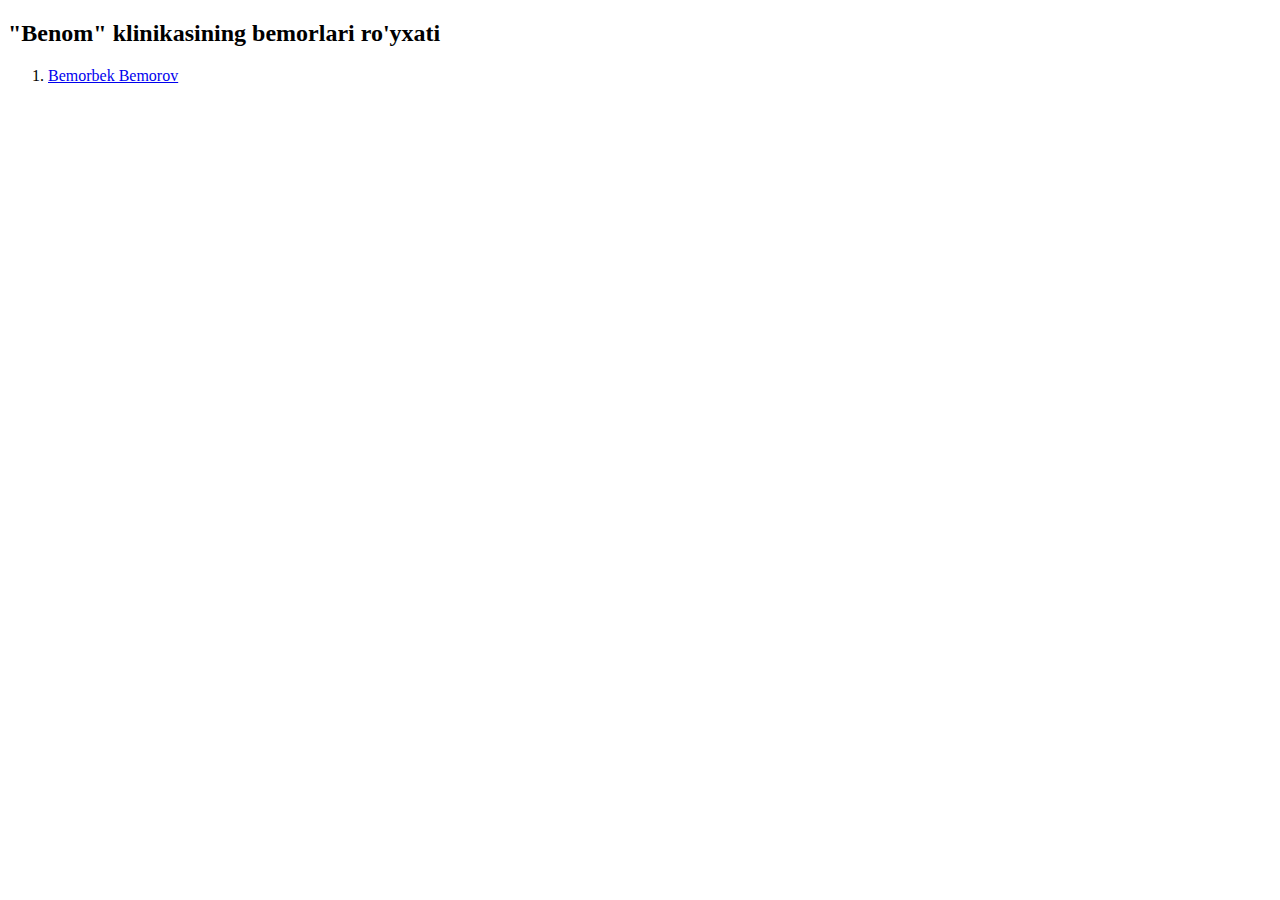
<file: bemorlar.html>
<!DOCTYPE html>
<html lang="en">
<head>
    <meta charset="UTF-8">
    <meta http-equiv="X-UA-Compatible" content="IE=edge">
    <meta name="viewport" content="width=device-width, initial-scale=1.0">
    <title>Bemorlar</title>
</head>
<body>
    <div class="container">
        <h2>"Benom" klinikasining bemorlari ro'yxati</h2>
        <div class="list">
            <ol>
                <li><a href="/tashxis.html">Bemorbek Bemorov</a></li>
            </ol>
        </div>
    </div>
</body>
</html>
</file>
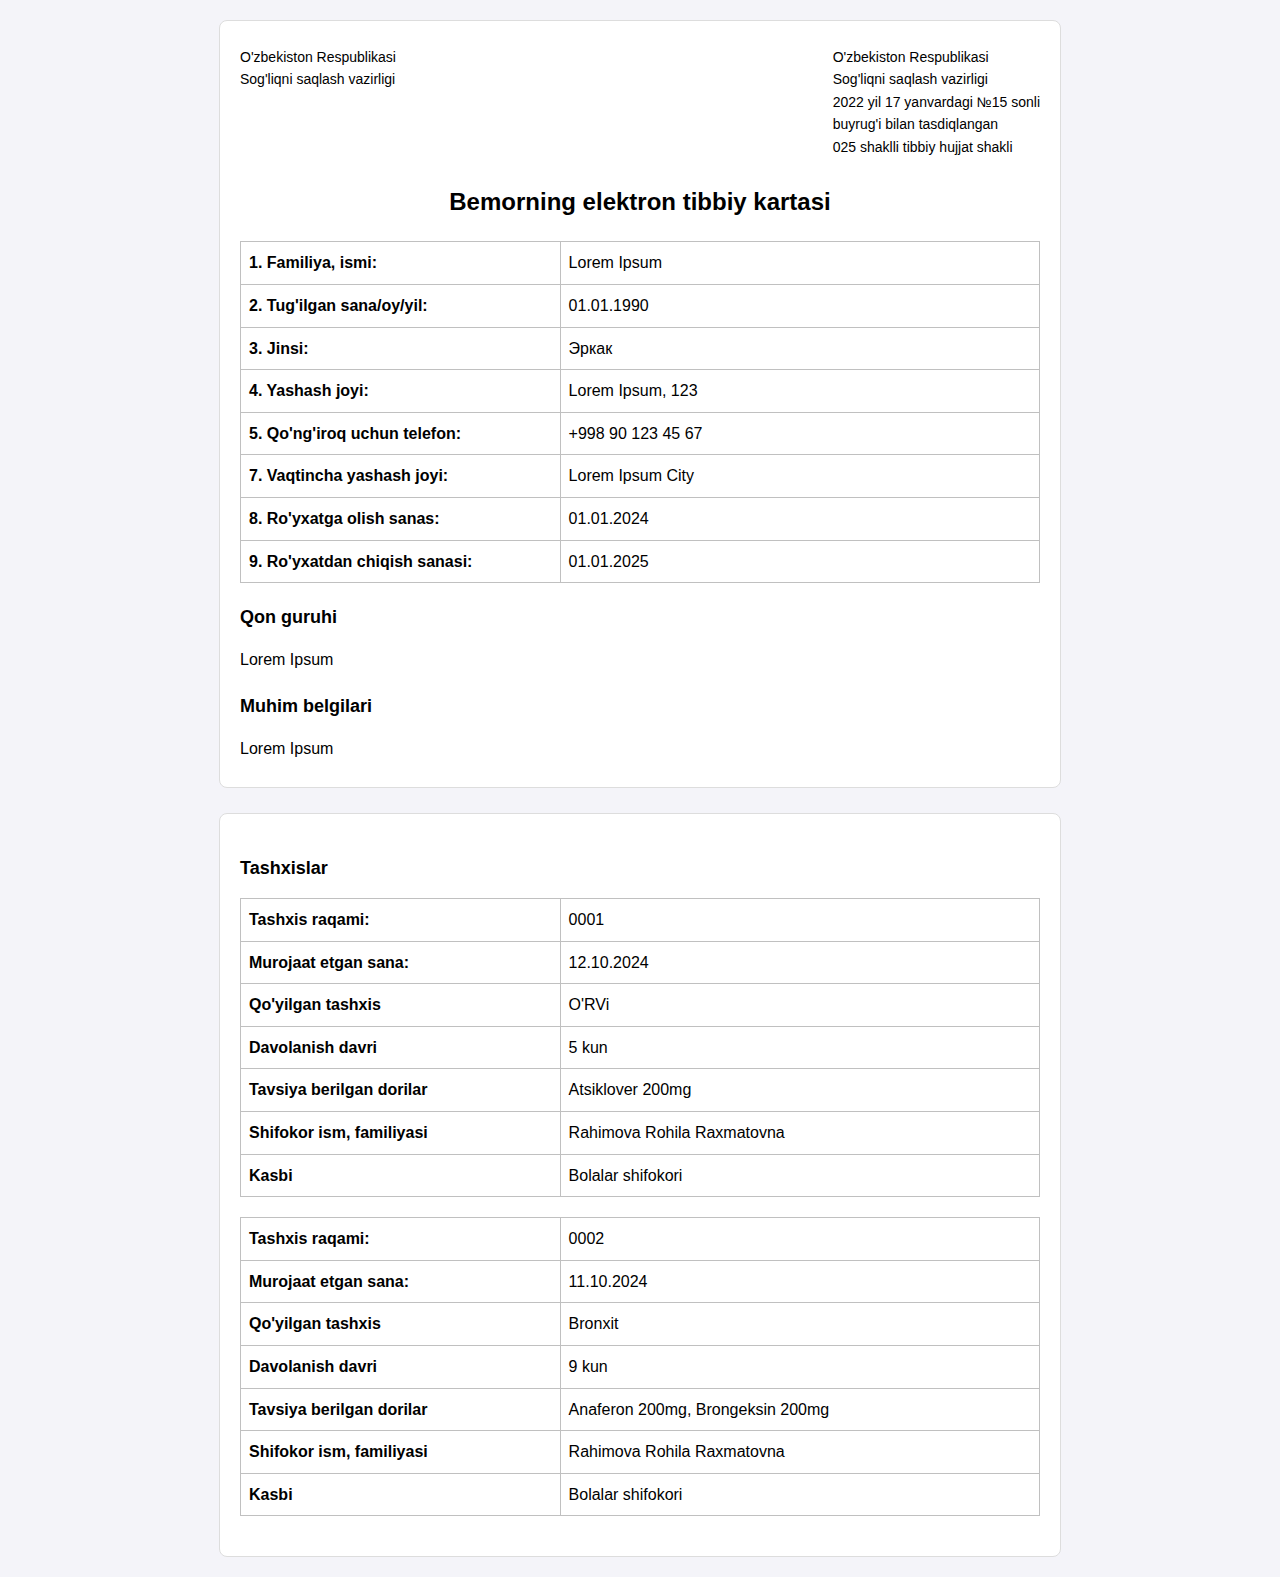
<file: karta.html>
<!DOCTYPE html>
<html lang="uz">
<head>
    <meta charset="UTF-8">
    <meta name="viewport" content="width=device-width, initial-scale=1.0">
    <title>Ambulator Tibbiy Karta</title>
    <link rel="stylesheet" href="/ambulance.css">
</head>
<body>
    <div class="container">
        <header>
            <div class="left">
                <p>O'zbekiston Respublikasi <br>
                    Sog'liqni saqlash vazirligi</p>
            </div>
            <div class="right">
                <p>O'zbekiston Respublikasi <br>
                    Sog'liqni saqlash vazirligi <br>
                    2022 yil 17 yanvardagi №15 sonli <br>
                    buyrug'i bilan tasdiqlangan <br>
                    025 shaklli tibbiy hujjat shakli</p>
            </div>
        </header>
        <h1>Bemorning elektron tibbiy kartasi</h1>
        <table>
            <tr>
                <td>1. Familiya, ismi:</td>
                <td>Lorem Ipsum</td>
            </tr>
            <tr>
                <td>2. Tug'ilgan sana/oy/yil:</td>
                <td>01.01.1990</td>
            </tr>
            <tr>
                <td>3. Jinsi:</td>
                <td>Эркак</td>
            </tr>
            <tr>
                <td>4. Yashash joyi:</td>
                <td>Lorem Ipsum, 123</td>
            </tr>
            <tr>
                <td>5. Qo'ng'iroq uchun telefon:</td>
                <td>+998 90 123 45 67</td>
            </tr>
            <tr>
                <td>7. Vaqtincha yashash joyi:</td>
                <td>Lorem Ipsum City</td>
            </tr>
            <tr>
                <td>8. Ro'yxatga olish sanas:</td>
                <td>01.01.2024</td>
            </tr>
            <tr>
                <td>9. Ro'yxatdan chiqish sanasi:</td>
                <td>01.01.2025</td>
            </tr>
        </table>
        <h2>Qon guruhi</h2>
        <p>Lorem Ipsum</p>
        <h2>Muhim belgilari</h2>
        <p>Lorem Ipsum</p>
    </div>
    <br>
    <div class="container">
        <h2>Tashxislar</h2>
        <div class="wrapper">
            <table>
                <tr>
                    <td>Tashxis raqami:</td>
                    <td>0001</td>
                </tr>
                <tr>
                    <td>Murojaat etgan sana: </td>
                    <td>12.10.2024</td>
                </tr>
                <tr>
                    <td>Qo'yilgan tashxis</td>
                    <td>O'RVi</td>
                </tr>
                <tr>
                    <td>Davolanish davri</td>
                    <td>5 kun</td>
                </tr>
                <tr>
                    <td>Tavsiya berilgan dorilar</td>
                    <td>Atsiklover 200mg</td>
                </tr>
                <tr>
                    <td>Shifokor ism, familiyasi</td>
                    <td>Rahimova Rohila Raxmatovna</td>
                </tr>
                <tr>
                    <td>Kasbi</td>
                    <td>Bolalar shifokori</td>
                </tr>
            </table>
            <table>
                <tr>
                    <td>Tashxis raqami:</td>
                    <td>0002</td>
                </tr>
                <tr>
                    <td>Murojaat etgan sana: </td>
                    <td>11.10.2024</td>
                </tr>
                <tr>
                    <td>Qo'yilgan tashxis</td>
                    <td>Bronxit</td>
                </tr>
                <tr>
                    <td>Davolanish davri</td>
                    <td>9 kun</td>
                </tr>
                <tr>
                    <td>Tavsiya berilgan dorilar</td>
                    <td>Anaferon 200mg, Brongeksin 200mg</td>
                </tr>
                <tr>
                    <td>Shifokor ism, familiyasi</td>
                    <td>Rahimova Rohila Raxmatovna</td>
                </tr>
                <tr>
                    <td>Kasbi</td>
                    <td>Bolalar shifokori</td>
                </tr>
            </table>
        </div>
    </div>

    <script>
        let wrapper = document.querySelector(".wrapper");

        let info = JSON.parse(localStorage.getItem('tashxislar'));
        let doktor = JSON.parse(localStorage.getItem('doktor'));
        console.log(doktor);
        let n = info.length;
        for (let i = 0; i < n; i++) {
            wrapper.innerHTML = `
            <table>
                <tr>
                    <td>Tashxis raqami:</td>
                    <td>${i}</td>
                </tr>
                <tr>
                    <td>Murojaat etgan sana: </td>
                    <td>${info[i].time}</td>
                </tr>
                <tr>
                    <td>Qo'yilgan tashxis</td>
                    <td>${info[i].tashxis}</td>
                </tr>
                <tr>
                    <td>Davolanish davri</td>
                    <td>${info[i].duration}</td>
                </tr>
                <tr>
                    <td>Tavsiya berilgan dorilar</td>
                    <td>${info[i].dori}</td>
                </tr>
                <tr>
                    <td>Shifokor ism, familiyasi</td>
                    <td>${doktor[i].fish}</td>
                </tr>
                <tr>
                    <td>Kasbi</td>
                    <td>${doktor[i].dok}</td>
                </tr>
            </table>
            `
        }
    </script>
</body>
</html>
</file>
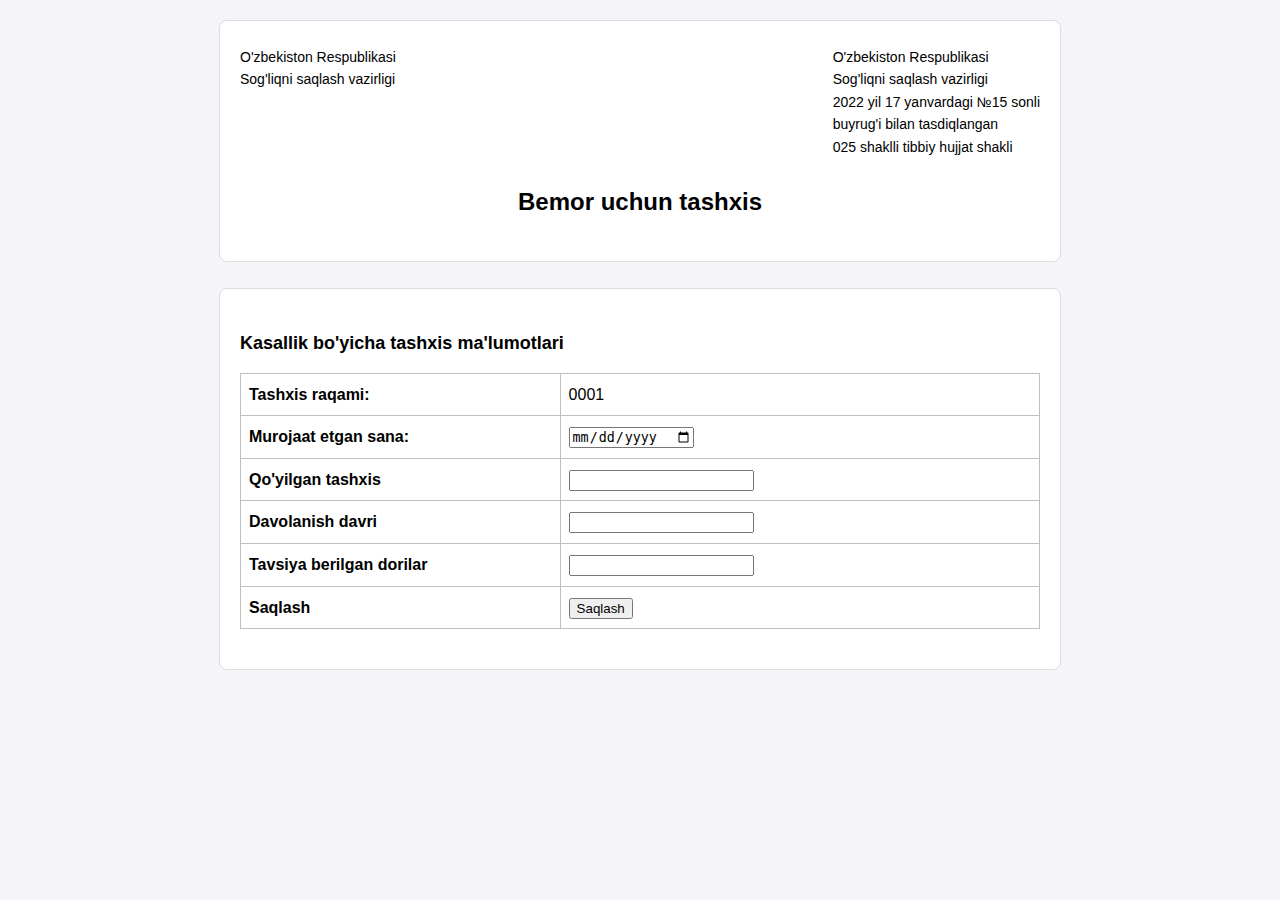
<file: tashxis.html>
<!DOCTYPE html>
<html lang="uz">
<head>
    <meta charset="UTF-8">
    <meta name="viewport" content="width=device-width, initial-scale=1.0">
    <title>Tashxislar</title>
    <link rel="stylesheet" href="/ambulance.css">
</head>
<body>
    <div class="container">
        <header>
            <div class="left">
                <p>O'zbekiston Respublikasi <br>
                    Sog'liqni saqlash vazirligi</p>
            </div>
            <div class="right">
                <p>O'zbekiston Respublikasi <br>
                    Sog'liqni saqlash vazirligi <br>
                    2022 yil 17 yanvardagi №15 sonli <br>
                    buyrug'i bilan tasdiqlangan <br>
                    025 shaklli tibbiy hujjat shakli</p>
            </div>
        </header>
        <h1>Bemor uchun tashxis</h1>
    </div>
    <br>
    <div class="container">
        <h2>Kasallik bo'yicha tashxis ma'lumotlari</h2>
        <table>
            <tr>
                <td>Tashxis raqami:</td>
                <td>0001</td>
            </tr>
            <tr>
                <td>Murojaat etgan sana: </td>
                <td><input type="date" name="" id="date"></td>
            </tr>
            <tr>
                <td>Qo'yilgan tashxis</td>
                <td><input type="text" id="tashxis"></td>
            </tr>
            <tr>
                <td>Davolanish davri</td>
                <td><input type="text" id="davomiylik"></td>
            </tr>
            <tr>
                <td>Tavsiya berilgan dorilar</td>
                <td><input type="text" id="dorilar"></td>
            </tr>
            <tr>
                <td>Saqlash</td>
                <td><button id="save" type="submit">Saqlash</button></td>
            </tr>
        </table>
    </div>

    <script>
        let date, tashxis, duration, dori;

        date = document.querySelector("#date");
        duration = document.querySelector("#davomiylik");
        tashxis = document.querySelector("#tashxis");
        dori = document.querySelector("#dorilar");
        let save = document.querySelector("#save");

        function saqlaMalumot(yangiMalumot) {
            let malumotlar = JSON.parse(localStorage.getItem('tashxislar')) || []; // Agar malumotlar bo'lmasa, bo'sh massiv yaratadi
            malumotlar.push(yangiMalumot);
            localStorage.setItem('tashxislar', JSON.stringify(malumotlar));
        }


        save.addEventListener("click", ()=>{

            saqlaMalumot({ time: date.value, duration: duration.value, tashxis: tashxis.value, dori: dori.value });

        })
        let saqlanganMalumotlar = JSON.parse(localStorage.getItem('tashxislar'));
        console.log(saqlanganMalumotlar[0].time); // [{ism: 'Ali', yoshi: 25}, {ism: 'Vali', yoshi: 30}]
        console.log(saqlanganMalumotlar.length); // [{ism: 'Ali', yoshi: 25}, {ism: 'Vali', yoshi: 30}]
    </script>
</body>
</html>
</file>
<file: ambulance.css>
body {
    font-family: Arial, sans-serif;
    line-height: 1.6;
    margin: 20px;
    background-color: #f4f4f9;
}

.container {
    max-width: 800px;
    margin: auto;
    background: #fff;
    padding: 20px;
    border: 1px solid #ddd;
    border-radius: 8px;
}

header {
    display: flex;
    justify-content: space-between;
    margin-bottom: 20px;
}

header p {
    font-size: 14px;
}

h1 {
    text-align: center;
    font-size: 24px;
    margin-bottom: 20px;
}

table {
    width: 100%;
    border-collapse: collapse;
    margin-bottom: 20px;
}

table td {
    border: 1px solid #ddd;
    padding: 8px;
}
table tbody td {
    border: 1px solid silver;
}
table td:first-child {
    font-weight: bold;
    width: 40%;
}

h2 {
    font-size: 18px;
    margin-top: 20px;
}

p {
    font-size: 16px;
    margin: 5px 0;
}
</file>
